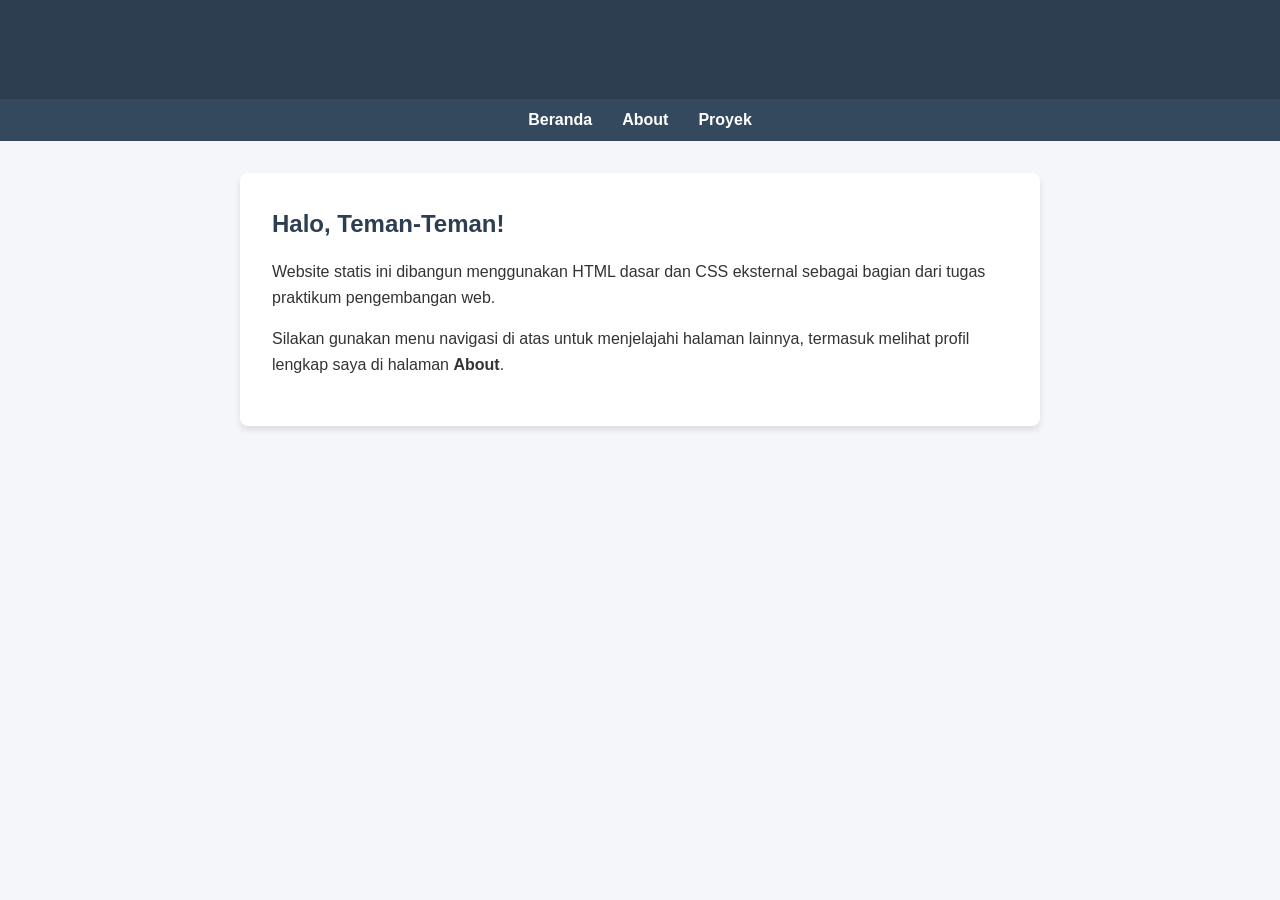
<file: index.html>
<!DOCTYPE html>
<html lang="id">
<head>
    <meta charset="UTF-8">
    <meta name="viewport" content="width=device-width, initial-scale=1.0">
    <title>Beranda - Portofolio Saya</title>
    <link rel="stylesheet" href="style.css">
</head>
<body>
    <header>
        <h1>Selamat Datang di Website Saya</h1>
    </header>
    
    <nav>
        <ul>
            <li><a href="index.html">Beranda</a></li>
            <li><a href="about.html">About</a></li>
            <li><a href="projects.html">Proyek</a></li>
        </ul>
    </nav>

    <div class="container">
        <h2>Halo, Teman-Teman!</h2>
        <p>Website statis ini dibangun menggunakan HTML dasar dan CSS eksternal sebagai bagian dari tugas praktikum pengembangan web.</p>
        <p>Silakan gunakan menu navigasi di atas untuk menjelajahi halaman lainnya, termasuk melihat profil lengkap saya di halaman <strong>About</strong>.</p>
    </div>
</body>
</html>
</file>
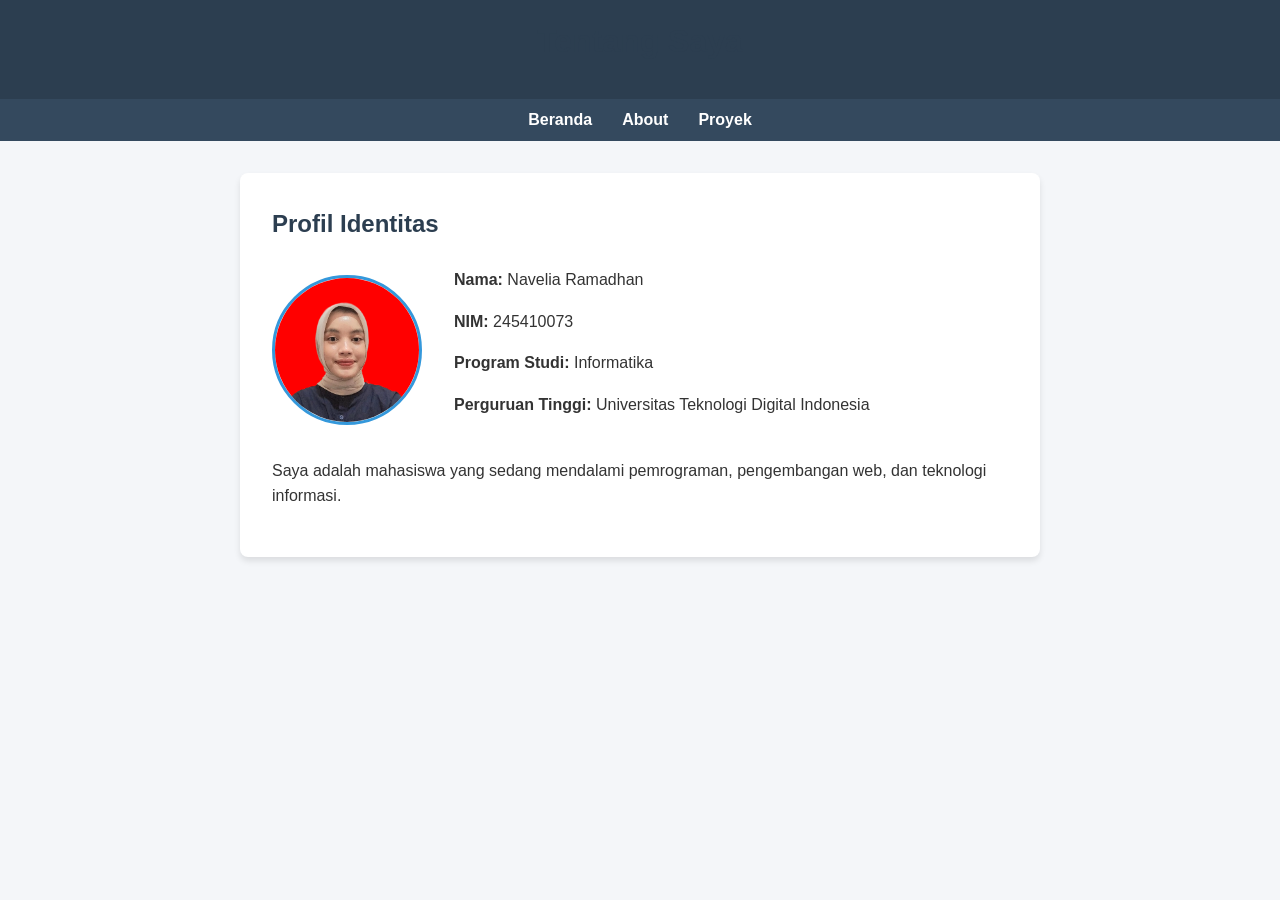
<file: about.html>
<!DOCTYPE html>
<html lang="id">
<head>
    <meta charset="UTF-8">
    <meta name="viewport" content="width=device-width, initial-scale=1.0">
    <title>About - Portofolio Saya</title>
    <link rel="stylesheet" href="style.css">
</head>
<body>
    <header>
        <h1>Tentang Saya</h1>
    </header>
    
    <nav>
        <ul>
            <li><a href="index.html">Beranda</a></li>
            <li><a href="about.html">About</a></li>
            <li><a href="projects.html">Proyek</a></li>
        </ul>
    </nav>

    <div class="container">
        <h2>Profil Identitas</h2>
        <div class="profile-card">
            <img src="foto.png" alt="Foto Profil Navelia Ramadhan" class="profile-img">
            
            <div>
                <p><strong>Nama:</strong> Navelia Ramadhan</p>
                <p><strong>NIM:</strong> 245410073</p>
                <p><strong>Program Studi:</strong> Informatika</p>
                <p><strong>Perguruan Tinggi:</strong> Universitas Teknologi Digital Indonesia</p>
            </div>
        </div>
        <p style="margin-top: 1.5rem;">Saya adalah mahasiswa yang sedang mendalami pemrograman, pengembangan web, dan teknologi informasi.</p>
    </div>
</body>
</html>
</file>
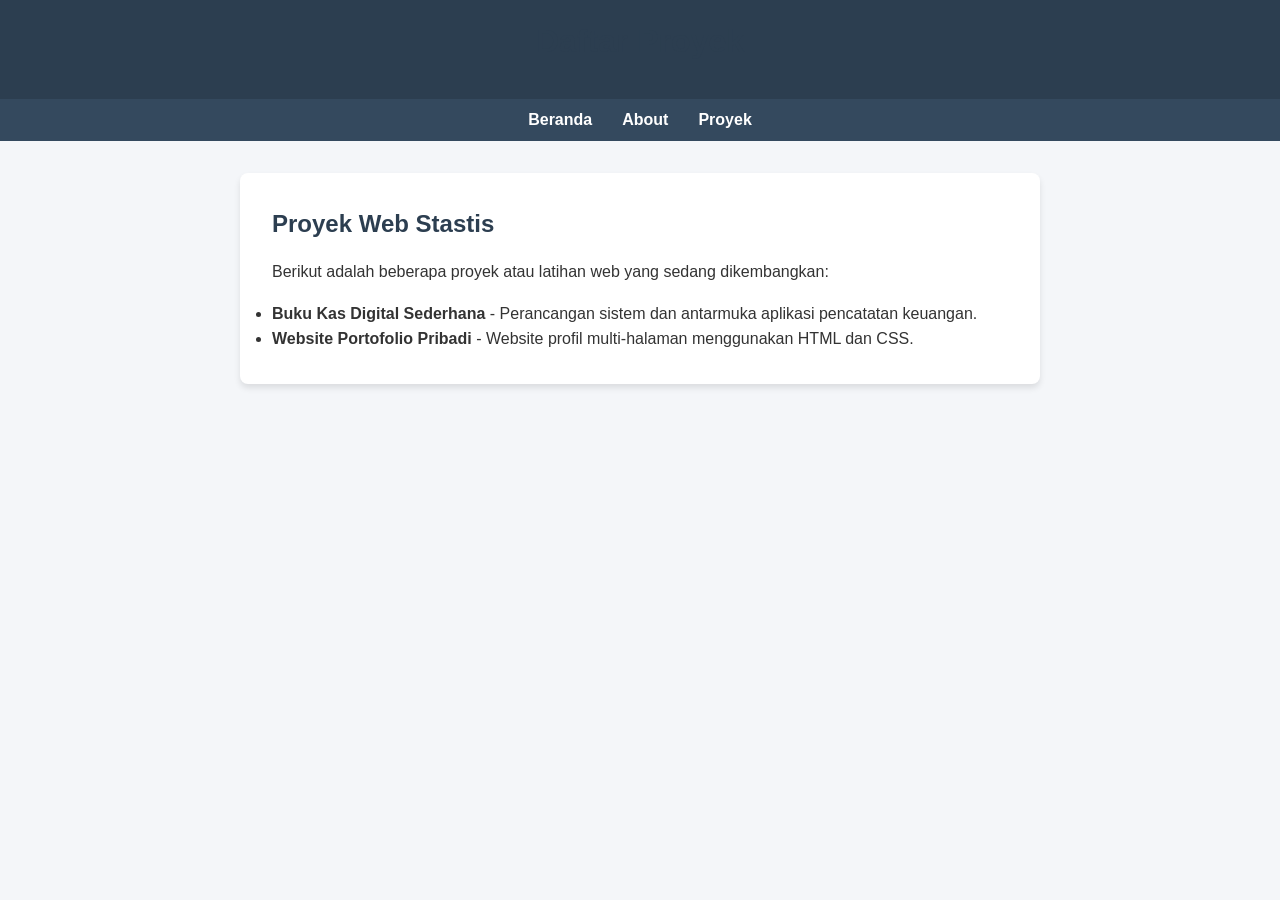
<file: projects.html>
<!DOCTYPE html>
<html lang="id">
<head>
    <meta charset="UTF-8">
    <meta name="viewport" content="width=device-width, initial-scale=1.0">
    <title>Proyek - Portofolio Saya</title>
    <link rel="stylesheet" href="style.css">
</head>
<body>
    <header>
        <h1>Daftar Proyek</h1>
    </header>
    
    <nav>
        <ul>
            <li><a href="index.html">Beranda</a></li>
            <li><a href="about.html">About</a></li>
            <li><a href="projects.html">Proyek</a></li>
        </ul>
    </nav>

    <div class="container">
        <h2>Proyek Web Stastis</h2>
        <p>Berikut adalah beberapa proyek atau latihan web yang sedang dikembangkan:</p>
        <ul>
            <li><strong>Buku Kas Digital Sederhana</strong> - Perancangan sistem dan antarmuka aplikasi pencatatan keuangan.</li>
            <li><strong>Website Portofolio Pribadi</strong> - Website profil multi-halaman menggunakan HTML dan CSS.</li>
        </ul>
    </div>
</body>
</html>
</file>
<file: style.css>
/* style.css */
* {
    margin: 0;
    padding: 0;
    box-sizing: border-box;
}

body {
    font-family: 'Segoe UI', Tahoma, Geneva, Verdana, sans-serif;
    line-height: 1.6;
    background-color: #f4f6f9;
    color: #333;
}

header {
    background: #2c3e50;
    color: #fff;
    padding: 1rem 0;
    text-align: center;
}

nav ul {
    list-style: none;
    display: flex;
    justify-content: center;
    background: #34495e;
    padding: 0.5rem 0;
}

nav ul li {
    margin: 0 15px;
}

nav ul li a {
    color: #fff;
    text-decoration: none;
    font-weight: bold;
    transition: color 0.3s;
}

nav ul li a:hover {
    color: #3498db;
}

.container {
    max-width: 800px;
    margin: 2rem auto;
    background: #fff;
    padding: 2rem;
    border-radius: 8px;
    box-shadow: 0 4px 6px rgba(0, 0, 0, 0.1);
}

h1, h2 {
    color: #2c3e50;
    margin-bottom: 1rem;
}

p {
    margin-bottom: 1rem;
}

.profile-card {
    display: flex;
    align-items: center;
    gap: 2rem;
    margin-top: 1.5rem;
}

.profile-img {
    width: 150px;
    height: 150px;
    border-radius: 50%;
    object-fit: cover; /* Membuat foto menyesuaikan bentuk lingkaran tanpa distorsi */
    border: 3px solid #3498db;
}

footer {
    text-align: center;
    padding: 1rem;
    background: #2c3e50;
    color: #fff;
    position: fixed;
    bottom: 0;
    width: 100%;
}
</file>
